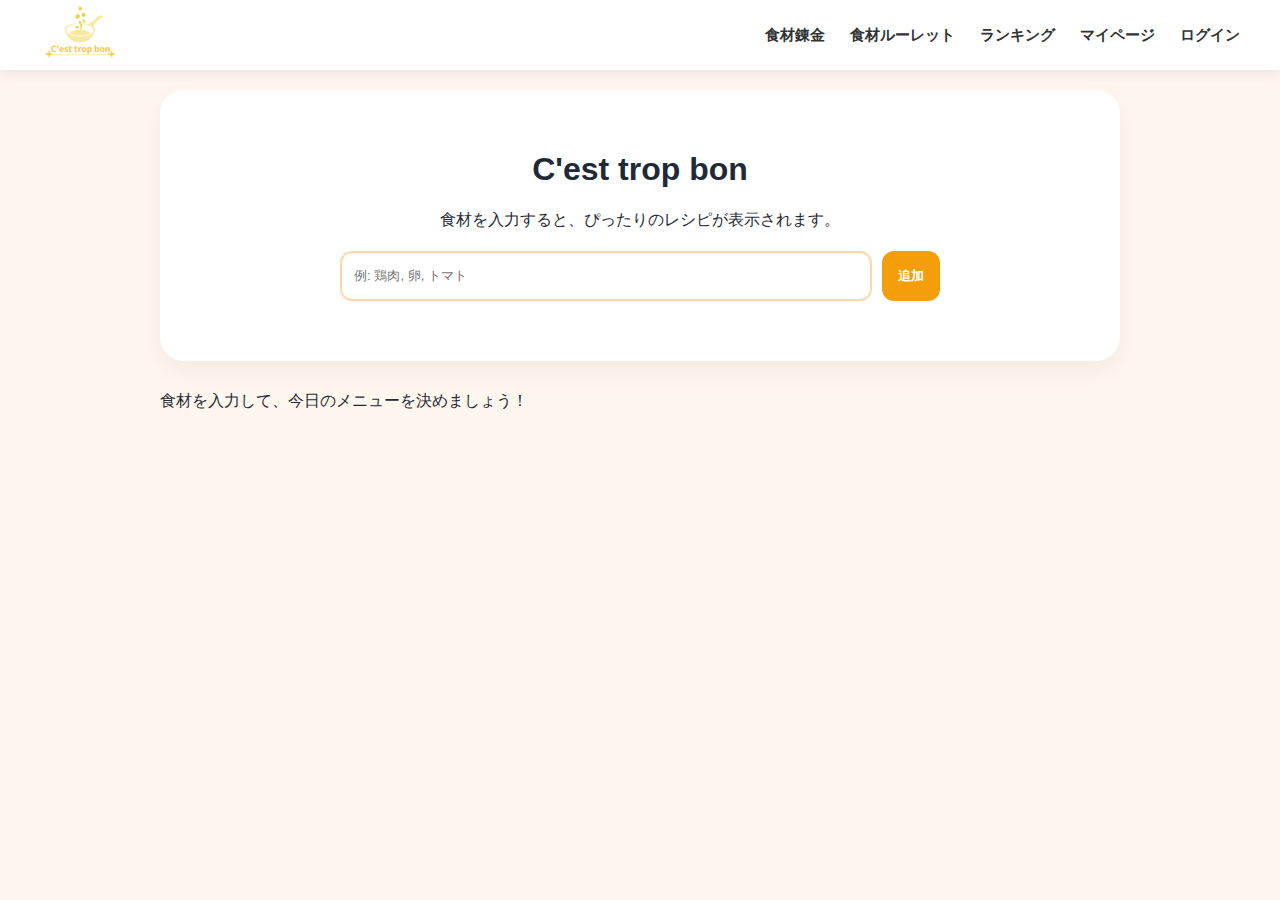
<file: HEW/index.html>
<!DOCTYPE html>
<html lang="ja">
<head>
    <meta charset="UTF-8">
    <meta name="viewport" content="width=device-width, initial-scale=1.0">
    <title>C'est trop bon</title>
    <link rel="stylesheet" href="css/style.css">
</head>
<body>

<nav>
    <a href="index.html" style="font-size:1.5rem; text-decoration:none;"><img src="images/C'est trop bon logo.png" alt="cest-trop-bon-logo" style="width: 80px;"></a>
    <div class="nav-links">
        <a href="renkin.html">食材錬金</a>
        <a href="roulette.html">食材ルーレット</a>
        <a href="ranking.html">ランキング</a>
        <a href="mypage.html">マイページ</a>
        <a href="auth.html">ログイン</a>
    </div>
</nav>

<div class="container-index">
    <div class="search-section">
        <h1>C'est trop bon</h1>
        <p>食材を入力すると、ぴったりのレシピが表示されます。</p>
        <div class="input-group">
            <input type="text" id="ingInput" placeholder="例: 鶏肉, 卵, トマト">
            <button class="add-btn" onclick="addIng()">追加</button>
        </div>
        <div id="tagContainer" class="tags"></div>
    </div>

    <!-- ここに結果が表示される -->
    <div id="recipeGrid" class="recipe-grid"></div>
    <div id="emptyState" class="empty-state">食材を入力して、今日のメニューを決めましょう！</div>
</div>

<script src="js/main.js"></script>
</body>
</html>
</file>
<file: HEW/css/style.css>
/* 
   Global
 */

:root{
  --primary:#fbbf24;
  --accent:#f59e0b;
  --main:#ff6b6b;

  --bg:#fff7ed;
  --soft:#fff5f5;
  --text:#1f2937;

  --gold:#ffd700;
  --silver:#c0c0c0;
  --bronze:#cd7f32;
}

*{box-sizing:border-box}

body{
  margin:0;
  font-family:"Kosugi Maru", "M PLUS Rounded 1c","Yu Gothic", "Meiryo",sans-serif;
  background:var(--bg);
  color:var(--text);
}

/* 
   Nav
 */

nav {
  background: #ffffff;
  height: 70px;
  padding: 0 40px;
  display: flex;
  align-items: center;
  justify-content: space-between;
  position: sticky;
  top: 0;
  z-index: 1000;
  box-shadow: 0 4px 12px rgba(0,0,0,.08);
}

/* 
   Responsive
 */

@media (max-width: 768px){

  nav{
    flex-direction: column;
    height: auto;
    padding: 10px 15px;
    gap: 10px;
  }

  .nav-links{
    flex-wrap: wrap;
    justify-content: center;
    gap: 12px;
  }

  .nav-links a{
    font-size: 0.85rem;
  }

}

/* ロゴ */
nav img {
  height: 60px;
  width: auto;
  transition: transform .3s ease;
}

nav img:hover {
  transform: scale(1.26);
}

/* ナビリンク全体 */
.nav-links {
  display: flex;
  align-items: center;
  gap: 25px;
}

/* リンク */
.nav-links a {
  text-decoration: none;
  font-weight: 600;
  color: #333;
  font-size: 0.95rem;
  position: relative;
  transition: color .3s ease;
}

/* 下線アニメーション */
.nav-links a::after {
  content: "";
  position: absolute;
  bottom: -6px;
  left: 0;
  width: 0%;
  height: 2px;
  background: #ff7f50;
  transition: width .3s ease;
}

.nav-links a:hover {
  color: #ff7f50;
}

.nav-links a:hover::after {
  width: 100%;
}

/* 
   Inputs / Buttons
 */

input{
  padding:12px;
  border:2px solid #fed7aa;
  border-radius:12px;
  outline:none;
  width:100%;
}

input:focus{border-color:var(--accent)}

button{cursor:pointer}

.add-btn,
.btn-auth,
.recipe-btn{
  background:var(--accent);
  color:#fff;
  border:none;
  font-weight:bold;
}

.add-btn{
  padding: 16px;
  border-radius:12px;
  white-space:nowrap;
  transition: transform .3s ease;
}
.add-btn:hover{
  transform: scale(1.26);
}

.btn-auth{
  padding:12px;
  border-radius:8px;
}

.recipe-btn{
  padding:10px 20px;
  border-radius:20px;
  text-decoration:none;
}

/* 
   Index
 */

.container-index{
  max-width:1000px;
  margin:auto;
  padding:20px;
}

.search-section{
  background:#fff;
  padding:40px 20px;
  border-radius:24px;
  text-align:center;
  margin-bottom:30px;
  box-shadow:0 10px 25px rgba(0,0,0,.05);
}

.input-group{
  display:flex;
  gap:10px;
  max-width:600px;
  margin:20px auto;
}

.tags{
  display:flex;
  flex-wrap:wrap;
  gap:10px;
  justify-content:center;
}

.tag{
  background:#ffedd5;
  color:#9a3412;
  padding:8px 16px;
  border-radius:25px;
  border:1px solid #fdba74;
}

.recipe-grid{
  display:grid;
  grid-template-columns:repeat(auto-fill,minmax(240px,1fr));
  gap:20px;
}

.card{
  background:#fff;
  border-radius:15px;
  overflow:hidden;
  transition:.3s;
  box-shadow:0 4px 6px rgba(0,0,0,.05);
}

.card:hover{transform:translateY(-5px)}

.card img{
  width:100%;
  height:160px;
  object-fit:cover;
}

.card-body{padding:15px;font-weight:bold}

.hidden{display:none}

/* 
   Renkin / Roulette
 */

body.game{background:var(--soft);text-align:center}

.game-box{
  max-width:900px;
  margin:50px auto;
  background:#fff;
  padding:20px;
  border-radius:30px;
  box-shadow:0 10px 30px rgba(0,0,0,.1);
}

.drop-area{
  height:300px;
  border:4px dashed #ddd;
  border-radius:20px;
  display:flex;
  justify-content:center;
  align-items:center;
  position:relative;
}

.ingredient-list{
  display:flex;
  justify-content:center;
  gap:20px;
  flex-wrap: wrap;
  min-width: 300px;
  margin: 10px auto;
}

.item{
  width:80px;
  transition:.2s;
}

.item:hover{transform:scale(1.1)}

.item img{
  width: 60px;
  height: 60px;
  object-fit:contain;
  display:block;
}

.item p{
  font-size: 15px;
  font-family: "Kiwi Maru", "Zen Maru Gothic", "Yomogi", cursive;
  letter-spacing: 0.05em;
  white-space: nowrap;
}


#result-overlay{
  display:none;
  position:absolute;
  inset:0;
  background:rgba(255,255,255,.95);
  justify-content:center;
  align-items:center;
  flex-direction:column;
}

.item.match {
  box-shadow: 0 0 15px #ff9800;
  transform: scale(1.08);
  transition: 0.2s;
}

.item.dim {
  opacity: 0.3;
  filter: grayscale(70%);
}


.roulette-wrap{
 min-height:70vh;
 display:flex;
 flex-direction:column;
 justify-content:center;
 align-items:center;
 gap:40px;
}

.roulette-text{
 font-size:3rem;
 font-weight:500;
 letter-spacing:.15em;
 color:#111;
}

.roulette-buttons{
  display:flex;
  justify-content:center;
  align-items:center;
  gap:15px;
  margin-top:20px;
}

#toRecipeBtn{
  background:#ff7043;
  color:white;
  border:none;
  padding:10px 18px;
  border-radius:8px;
  cursor:pointer;
  transition:0.3s;
}

#toRecipeBtn:hover{
  background:#ff5722;
}


#spinBtn{
 background:rgba(0,0,0,.85);
 color:white;
 padding:14px 50px;
 border:none;
 border-radius:999px;
 font-size:1rem;
 cursor:pointer;
 transition:.25s;
 backdrop-filter:blur(10px);
}

#spinBtn:hover:not(:disabled){
 transform:translateY(-2px);
 opacity:.8;
}

#spinBtn:disabled{
 opacity:.4;
 cursor:default;
}

#recipeLink{
 margin-top:10px;
 color:#111;
 text-decoration:none;
 border-bottom:1px solid #111;
 padding-bottom:3px;
 font-size:.95rem;
 transition:.2s;
}

#recipeLink:hover{
 opacity:.6;
}

.roulette-img{
 padding: 10px;
 width: 400px;
 height: 400px;
 object-fit:cover;
 border-radius:24px;
 box-shadow:0 15px 40px rgba(0,0,0,.15);
 margin-bottom:20px;
 transition:.3s;
}

@media (max-width:768px){

  .roulette-img{
    width: 90%;
    height: auto;
  }

}


/* 
   Ranking
 */

.ranking-container{max-width:800px;margin:auto}

.ranking-card{
  background:#fff;
  margin-bottom:15px;
  gap:15px; 
  padding:15px;
  display:flex;
  align-items:center;
  border-radius:16px;
  box-shadow:0 4px 6px rgba(0,0,0,.05);
}

.rank-number{width:40px;font-weight:bold}

.top-3-1{color:var(--gold);font-size:2rem}
.top-3-2{color:var(--silver)}
.top-3-3{color:var(--bronze)}

.recipe-thumb{
  width:100px;
  height:100px;
  border-radius:12px;
  object-fit:cover;
}

.info{margin-left:20px}

/* 
   Mypage
 */

.container-mypage{
  max-width:800px;
  margin:auto;
  display:grid;
  grid-template-columns:1fr 1fr;
  gap:20px;
}

.box{
  background:#fff;
  padding:20px;
  border-radius:15px;
  box-shadow:0 4px 6px rgba(0,0,0,.05);
}

.reset-btn{
  margin-bottom:15px;
  padding:8px 14px;
  border:none;
  border-radius:10px;
  background:#ff6b6b;
  color:#fff;
  cursor:pointer;
}

.reset-btn:hover{
  opacity:.8;
}

.checked{text-decoration:line-through;color:#ccc}

@media (max-width:768px){
  .container-mypage{
    grid-template-columns:1fr;
  }
}


/* 
   Detail
 */

.main{
  max-width:1000px;
  margin:auto;
  background:#fff;
  border-radius:20px;
  overflow:hidden;
}

.hero-img{
  width:100%;
  height:460px;
  object-fit:cover;
　background:#f5f5f5; 
}

.btn-action{
  padding:10px 20px;
  border-radius:10px;
  border:none;
  font-weight:bold;
}

.fav-btn{background:var(--main);color:#fff}
.ai-btn{background:#8b5cf6;color:#fff}

/* 
   Auth
 */

.auth-wrap{
  min-height:100vh;
  display:flex;
  justify-content:center;
  align-items:center;
}

.auth-card{
  background:#fff;
  padding:30px;
  border-radius:16px;
  max-width:400px;
  width:100%;
}

.tabs{display:flex;border-bottom:2px solid #eee}

.tab{
  flex:1;
  text-align:center;
  padding:10px;
  color:#999;
}

.tab.active{
  color:var(--accent);
  border-bottom:2px solid var(--accent);
  font-weight:bold;
}
</file>
